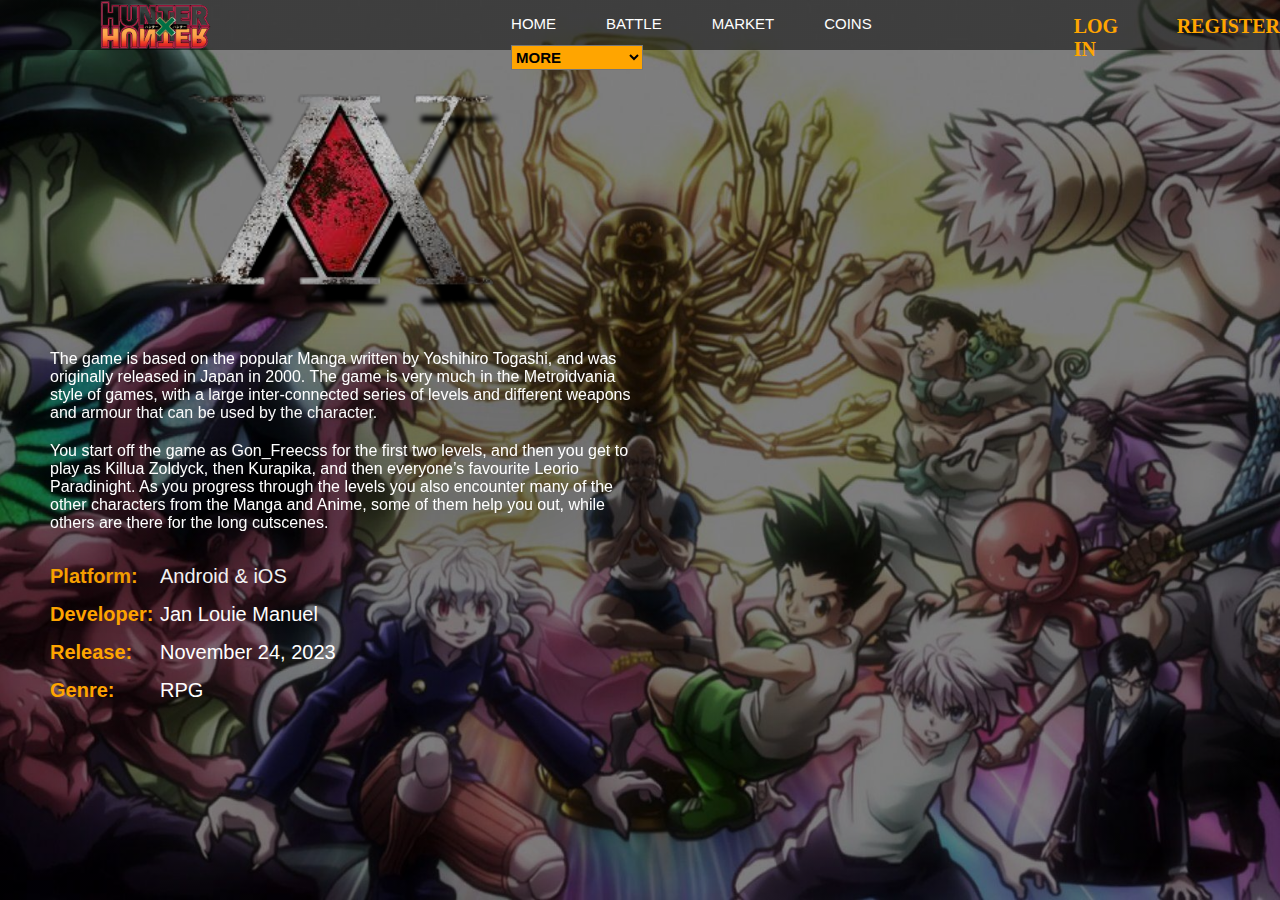
<file: index.html>
<!DOCTYPE html>
<html lang="en">
<head>
    <meta charset="UTF-8">
    <title>HunterxHunterGame</title>
    <link rel="stylesheet" href="style.css">
</head>
<body>
   <div class="main">
       <div class="navbar">
           <div class="icon">
               <div class="logo"></div>
           </div>
           <div class="menu">
               <ul><li><a href="index.html">HOME</a></li></ul>
               <ul><li><a onclick="clickMenu()" href="#">BATTLE</a></li></ul>
               <ul><li><a onclick="clickMenu()" href="#">MARKET</a></li></ul>
               <ul><li><a onclick="clickMenu()" href="#">COINS</a></li></ul>
               <select id="select" name="more">
               <option class="option" value="more">MORE</option>
               <option class="option" value="more">Getting Started</option>
               <option class="option" value="more">News</option>
               <option class="option" value="more">Encyclopedia</option>
               <option class="option" value="more">Character</option>
               </select>
           </div>
           <div class="logsign">
                   <li><a href="login.html">LOG IN</a></li>
                   <li><a href="register.html">REGISTER</a></li>
           </div>
       </div>
       <div id="icon">
          <div id="logo"></div>
       </div>
       <div id="text">
           <div id="about">
               <p>The game is based on the popular Manga written by Yoshihiro Togashi, and was originally released in Japan in 2000. The game is very much in the Metroidvania style of games, with a large inter-connected series of levels and different weapons and armour that can be used by the character.
               </p>
               <p>
               You start off the game as Gon_Freecss for the first two levels, and then you get to play as Killua Zoldyck, then Kurapika, and then everyone’s favourite Leorio Paradinight. As you progress through the levels you also encounter many of the other characters from the Manga and Anime, some of them help you out, while others are there for the long cutscenes.
               </p>
           </div>
       </div>
       <div id="list">
       <div id="title">
           <h1>Platform:</h1>
           <h1>Developer:</h1>
           <h1>Release:</h1>
           <h1>Genre:</h1>
       </div>
       <div id="developer">
           <p>Android & iOS</p>
           <p>Jan Louie Manuel</p>
           <p>November 24, 2023</p>
           <p>RPG</p>
       </div>
       </div>
   </div>
    
</body>
<script src="script.js"></script>
</html>
</file>
<file: style.css>
*
{
    margin: 0;
    padding: 0;
}
.main
{
    width: 100%;
    height: 100vh;
    background: linear-gradient(to top, rgba(0,0,0,0.5)50%, rgba(0,0,0,0.5)50%),url(hxh.jpg);
    background-size: cover;
    background-position: center;
}
.navbar
{
    width: 100%;
    height: 50px;
    background: linear-gradient(to top, rgba(0,0,0,0.5)50%, rgba(0,0,0,0.5)50%);
    position: relative;
    display: flex;
}
.icon
{
    float: left;
    width: 130px;
    height: 100%;
    margin-left: 100px;
    background: url(hxh1.png);
    background-size: cover;
    background-position: center; 
}
.menu
{
    width: 600px;
    height: 100%;
    float: left;
    margin-left: 250px;
}
ul
{
    
    position: relative;
    justify-content: center;
    align-items: center;
}
ul li
{
    float: left;
    margin-left: 50px;
    list-style: none;
    margin-top: 15px
}
ul li a
{
    text-decoration: none;
    color: white;
    font-family: arial;
    font-size: 15px;
}
ul li a:hover
{
    text-decoration: underline;
}
#select
{
    height: 25px;
    font-family: arial;
    margin-left: 50px;
    margin-top: 12px;
    font-weight: bold;
    font-size: 15px;
    width: 132px;
    cursor: pointer;
    background: orange;
}
.logsign
{
    width: 300px;
    height: 100%;
    float: right;
    position: relative;
    display: flex;
    margin-left: 50px
}
.logsign li
{
    list-style: none;
    margin-left: 50px;
    margin-top: 15px;
}
.logsign li a
{
    color: orange;
    text-decoration: none;
    font-size: 20px;
    font-weight: bold;
}
.logsign li a:hover
{
    background: black;
    color: white;
    text-decoration: underline;
    transition: 0.5s;
}
.option
{
    background: orange;
    font-weight: bold;
}
#icon
{
    width: 400px;
    height: 280px;
    margin-left: 140px;
}
#logo
{
    width: 400px;
    height: 100%;
    background: url(logo.png);
    background-size: cover;
    background-position: center;
    filter: drop-shadow(6px 20px 2px black);
}
#text
{
    width: 600px;
    height: 200px;
    margin-left: 50px
}
#text p
{
    color: white;
    margin-top: 20px;
    font-family: arial;
    filter: drop-shadow(0 20px 40px black)
}
#list
{
    width: 700px;
    height: 200px;
    margin-left: 50px;
    display: flex;
}
#title
{
    width: 110px;
    height: 100%;
}
#title h1
{
    font-size: 20px;
    color: orange;
    margin-top: 15px;
    font-weight: bold;
    font-family: arial;
}
#developer
{
    float: right;
}
#developer p
{
    font-size: 20px;
    color: white;
    margin-top: 15px;
    font-family: arial;
    
}
</file>
